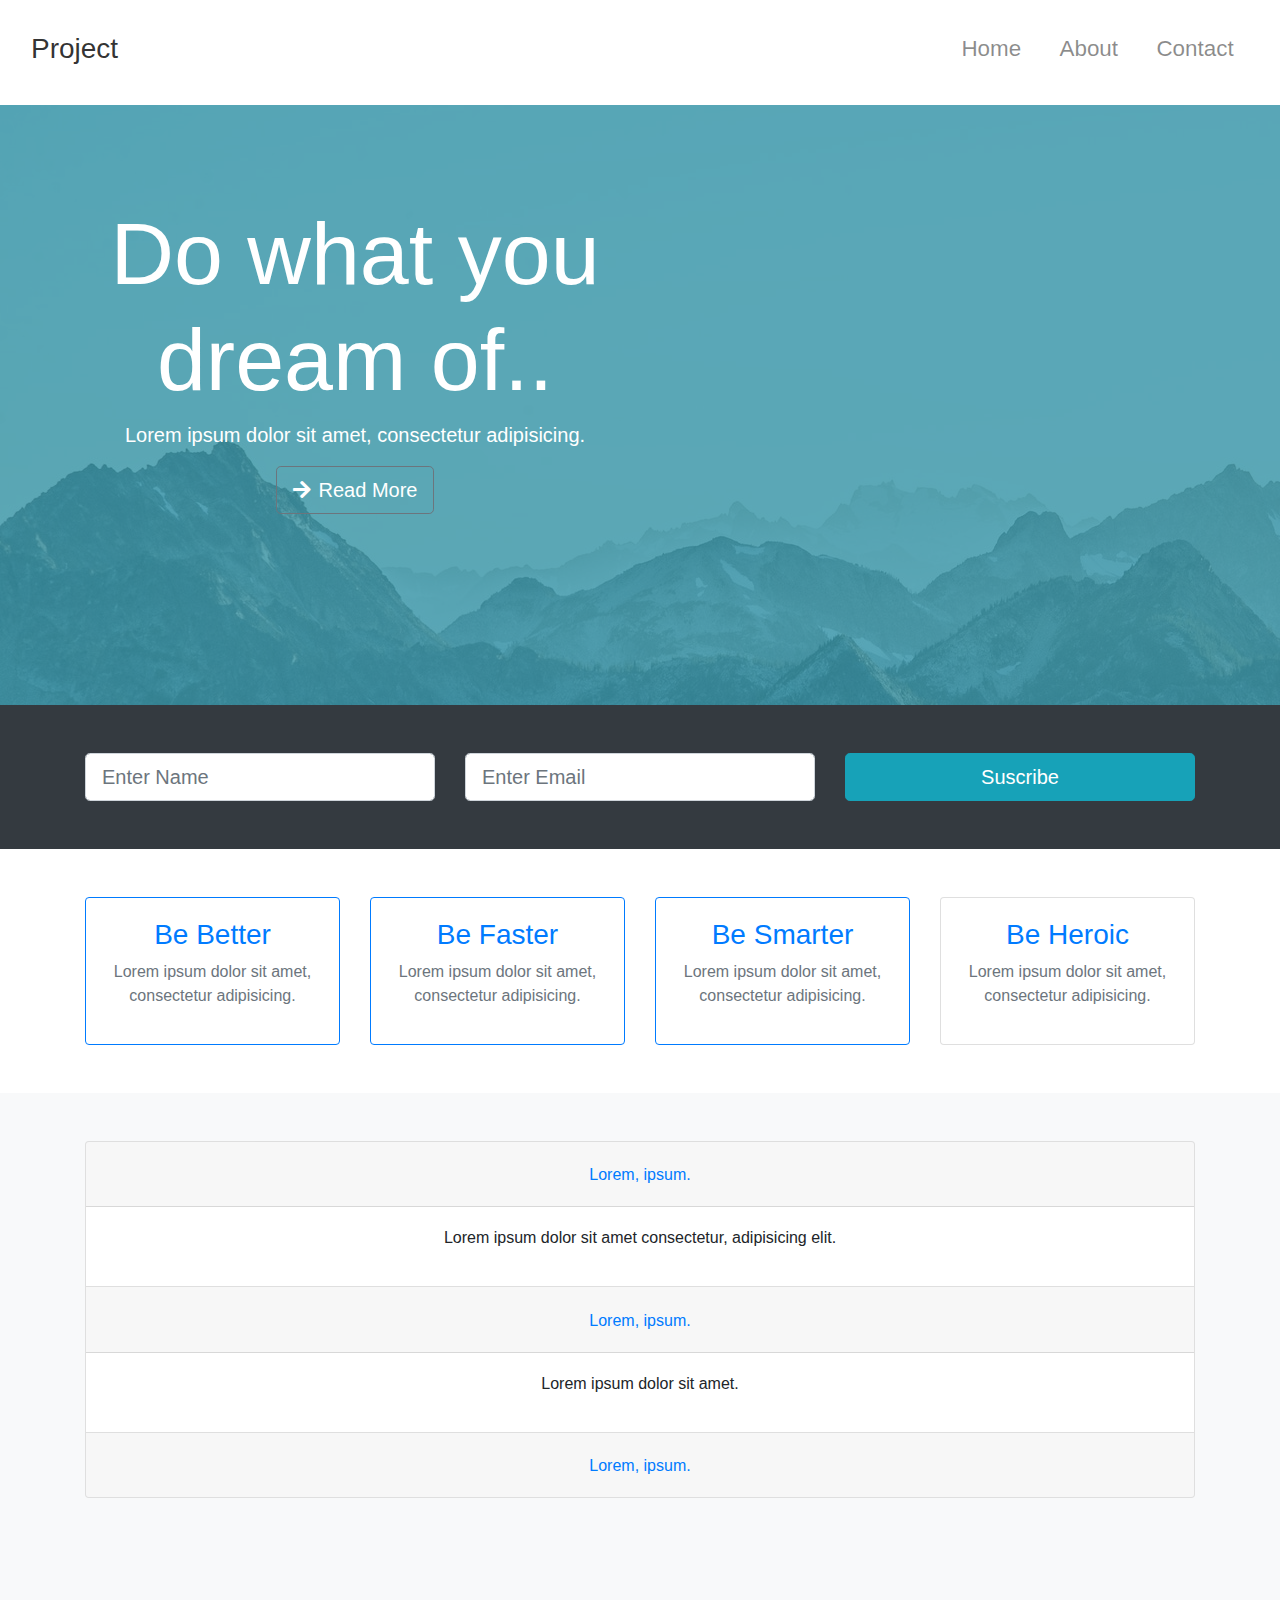
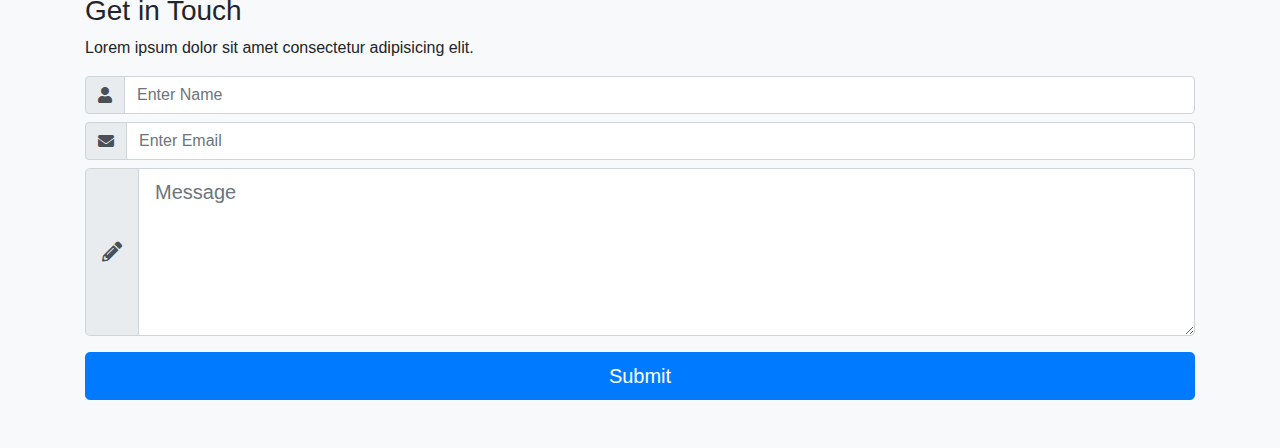
<file: Day-1/index.html>
<!DOCTYPE html>
<html lang="en">

<head>
    <meta charset="UTF-8">
    <meta name="viewport" content="width=device-width, initial-scale=1.0">
    <link rel="stylesheet" href="https://stackpath.bootstrapcdn.com/bootstrap/4.4.1/css/bootstrap.min.css">
    <link rel="stylesheet" href="https://use.fontawesome.com/releases/v5.0.13/css/all.css">
    <link rel="stylesheet" href="css/style.css">
    <title>Day 1</title>
</head>

<body id="home" data-spy="scroll" data-target="#main-nav">
    <nav class="navbar navbar-expand-md navbar-light fixed-top py-4" id="main-nav">
        <div class="container">
            <a href="#" class="navbar-brand">
                <h3 class="d-inline align-middle">Project</h3>
            </a>
            <button class="navbar-toggler" data-toggle="collapse" data-target="#navbarCollapse">
                <span class="navbar-toggler-icon"></span>
            </button>
        </div>
        <div class="collapse navbar-collapse" id="navbarCollapse">
            <ul class="navbar-nav ml-auto">
                <li class="nav-item">
                    <a class="nav-link" href="#">Home</a>
                </li>
                <li class="nav-item">
                    <a class="nav-link" href="#about">About</a>
                </li>
                <li class="nav-item">
                    <a href="#contact" class="nav-link">Contact</a>
                </li>
            </ul>
        </div>
        </div>
    </nav>

    <!-- showcase -->
    <section id="showcase" class="py-5">
        <div class="primary-overlay text-white">
            <div class="container">
                <div class="row">
                    <div class="col-lg-6 text-center">
                        <h1 class="display-2 mt-5 pt-5">
                            Do what you dream of..
                        </h1>
                        <p class="lead">Lorem ipsum dolor sit amet, consectetur adipisicing.</p>
                        <a href="#" class="btn btn-outline-secondary btn-lg text-white">
                            <i class="fas fa-arrow-right pr-2"></i>Read More
                        </a>
                    </div>
                </div>
            </div>
        </div>
    </section>

    <!-- NewsLetter -->
    <section id="newsletter" class="bg-dark text-white py-5">
        <div class="container">
            <div class="row">
                <div class="col-md-4">
                    <input type="text" class="form-control form-control-lg mb-resp form" placeholder="Enter Name">
                </div>
                <div class="col-md-4">
                    <input type="text" class="form-control form-control-lg mb-resp" placeholder="Enter Email">
                </div>
                <div class="col-md-4">
                    <button class="btn btn-info btn-lg btn-block">
                        <i class="fas fa-envelope-open-o"></i>Suscribe
                    </button>
                </div>
            </div>
        </div>
    </section>

    <!-- Boxes -->
    <section id="boxes" class="py-5">
        <div class="container">
            <div class="row">
                <div class="col-md-3">
                    <div class="card text-center border-primary mb-resp">
                        <div class="card-body">
                            <h3 class="text-primary">Be Better</h3>
                            <p class="text-muted">Lorem ipsum dolor sit amet, consectetur adipisicing.</p>
                        </div>
                    </div>
                </div>
                <div class="col-md-3">
                    <div class="card text-center border-primary text-white mb-resp">
                        <div class="card-body">
                            <h3 class="text-primary">Be Faster</h3>
                            <p class="text-muted">Lorem ipsum dolor sit amet, consectetur adipisicing.</p>
                        </div>
                    </div>
                </div>
                <div class="col-md-3">
                    <div class="card text-center border-primary mb-resp">
                        <div class="card-body">
                            <h3 class="text-primary">Be Smarter</h3>
                            <p class="text-muted">Lorem ipsum dolor sit amet, consectetur adipisicing.</p>
                        </div>
                    </div>
                </div>
                <div class="col-md-3">
                    <div class="card text-center boder-primary mb-resp">
                        <div class="card-body">
                            <h3 class="text-primary">Be Heroic</h3>
                            <p class="text-muted">Lorem ipsum dolor sit amet, consectetur adipisicing.</p>
                        </div>
                    </div>
                </div>
            </div>
        </div>
    </section>

    <!-- why-section -->
    <section id="about" class="py-5 text-center bg-light">
        <div class="container">
            <div class="bs-example">
                <div class="accordion" id="accordion">
                    <div class="card">
                        <div class="card-header" id="headingOne">
                            <h2 class="mb-0">
                            <button type="button" class="btn btn-link" data-toggle="collapse" data-target="#collapseOne">Lorem, ipsum.</button>									
                        </h2>
                        </div>
                        <div id="collapseOne" data-parent="#accordion">
                            <div class="card-body">
                                <p>Lorem ipsum dolor sit amet consectetur, adipisicing elit.</p>
                            </div>
                        </div>
                    </div>
                    <div class="card">
                        <div class="card-header" id="headingTwo">
                            <h2 class="mb-0">
                            <button type="button" class="btn btn-link collapsed" data-toggle="collapse" data-target="#collapseTwo">Lorem, ipsum.</button>
                        </h2>
                        </div>
                        <div id="collapseTwo" class="collapse show" aria-labelledby="headingTwo" data-parent="#accordion">
                            <div class="card-body">
                                <p>Lorem ipsum dolor sit amet.</p>
                            </div>
                        </div>
                    </div>
                    <div class="card">
                        <div class="card-header" id="headingThree">
                            <h2 class="mb-0">
                            <button type="button" class="btn btn-link collapsed" data-toggle="collapse" data-target="#collapseThree">Lorem, ipsum.</button>                     
                        </h2>
                        </div>
                        <div id="collapseThree" class="collapse" aria-labelledby="headingThree" data-parent="#accordion">
                            <div class="card-body">
                                <p>Lorem, ipsum dolor sit amet consectetur adipisicing.</p>
                            </div>
                        </div>
                    </div>
                </div>
            </div>
        </div>
    </section>

    <!-- Contact -->
    <section id="contact" class="bg-light py-5">
        <div class="container">
            <h3>Get in Touch</h3>
            <p>Lorem ipsum dolor sit amet consectetur adipisicing elit.</p>
            <form action="#">
                <div class="input-group input-group-lg-mb-3">
                    <div class="input-group-prepend">
                        <span class="input-group-text mb-2">
                            <i class="fas fa-user"></i>
                        </span>
                    </div>
                    <input type="text" class="form-control mb-2" placeholder="Enter Name">
                </div>
                <div class="input-group input-group-lg-mb-3">
                    <div class="input-group-prepend">
                        <span class="input-group-text mb-2">
                            <i class="fas fa-envelope"></i>
                        </span>
                    </div>
                    <input type="text" class="form-control mb-2" placeholder="Enter Email">
                </div>
                <div class="input-group input-group-lg mb-3">
                    <div class="input-group-prepend">
                        <span class="input-group-text">
                        <i class="fas fa-pencil-alt"></i>
                      </span>
                    </div>
                    <textarea class="form-control" placeholder="Message" rows="5"></textarea>
                </div>

                <input type="submit" value="Submit" class="btn btn-primary btn-block btn-lg">
            </form>
        </div>
    </section>

    <script src="https://code.jquery.com/jquery-3.3.1.slim.min.js"></script>
    <script src="https://cdnjs.cloudflare.com/ajax/libs/popper.js/1.14.7/umd/popper.min.js"></script>
    <script src="https://stackpath.bootstrapcdn.com/bootstrap/4.3.1/js/bootstrap.min.js"></script>
</body>

</html>
</file>
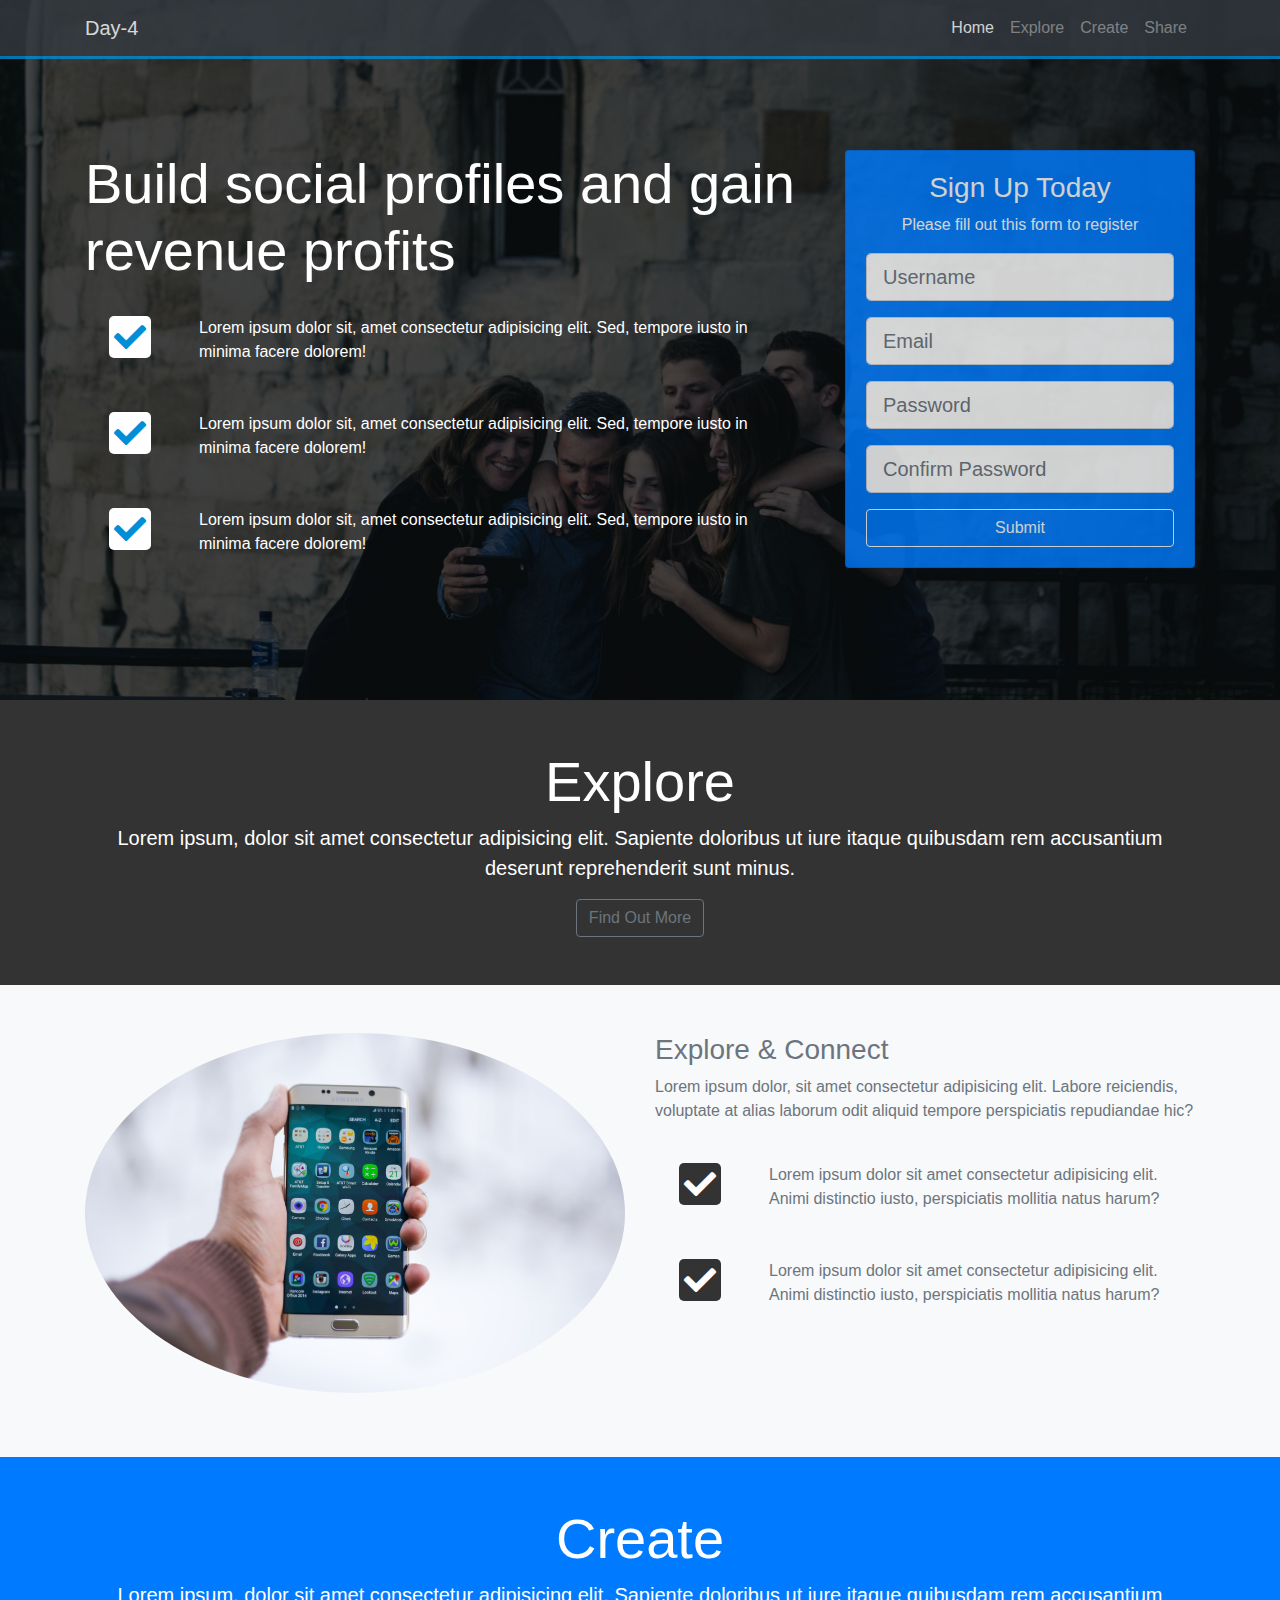
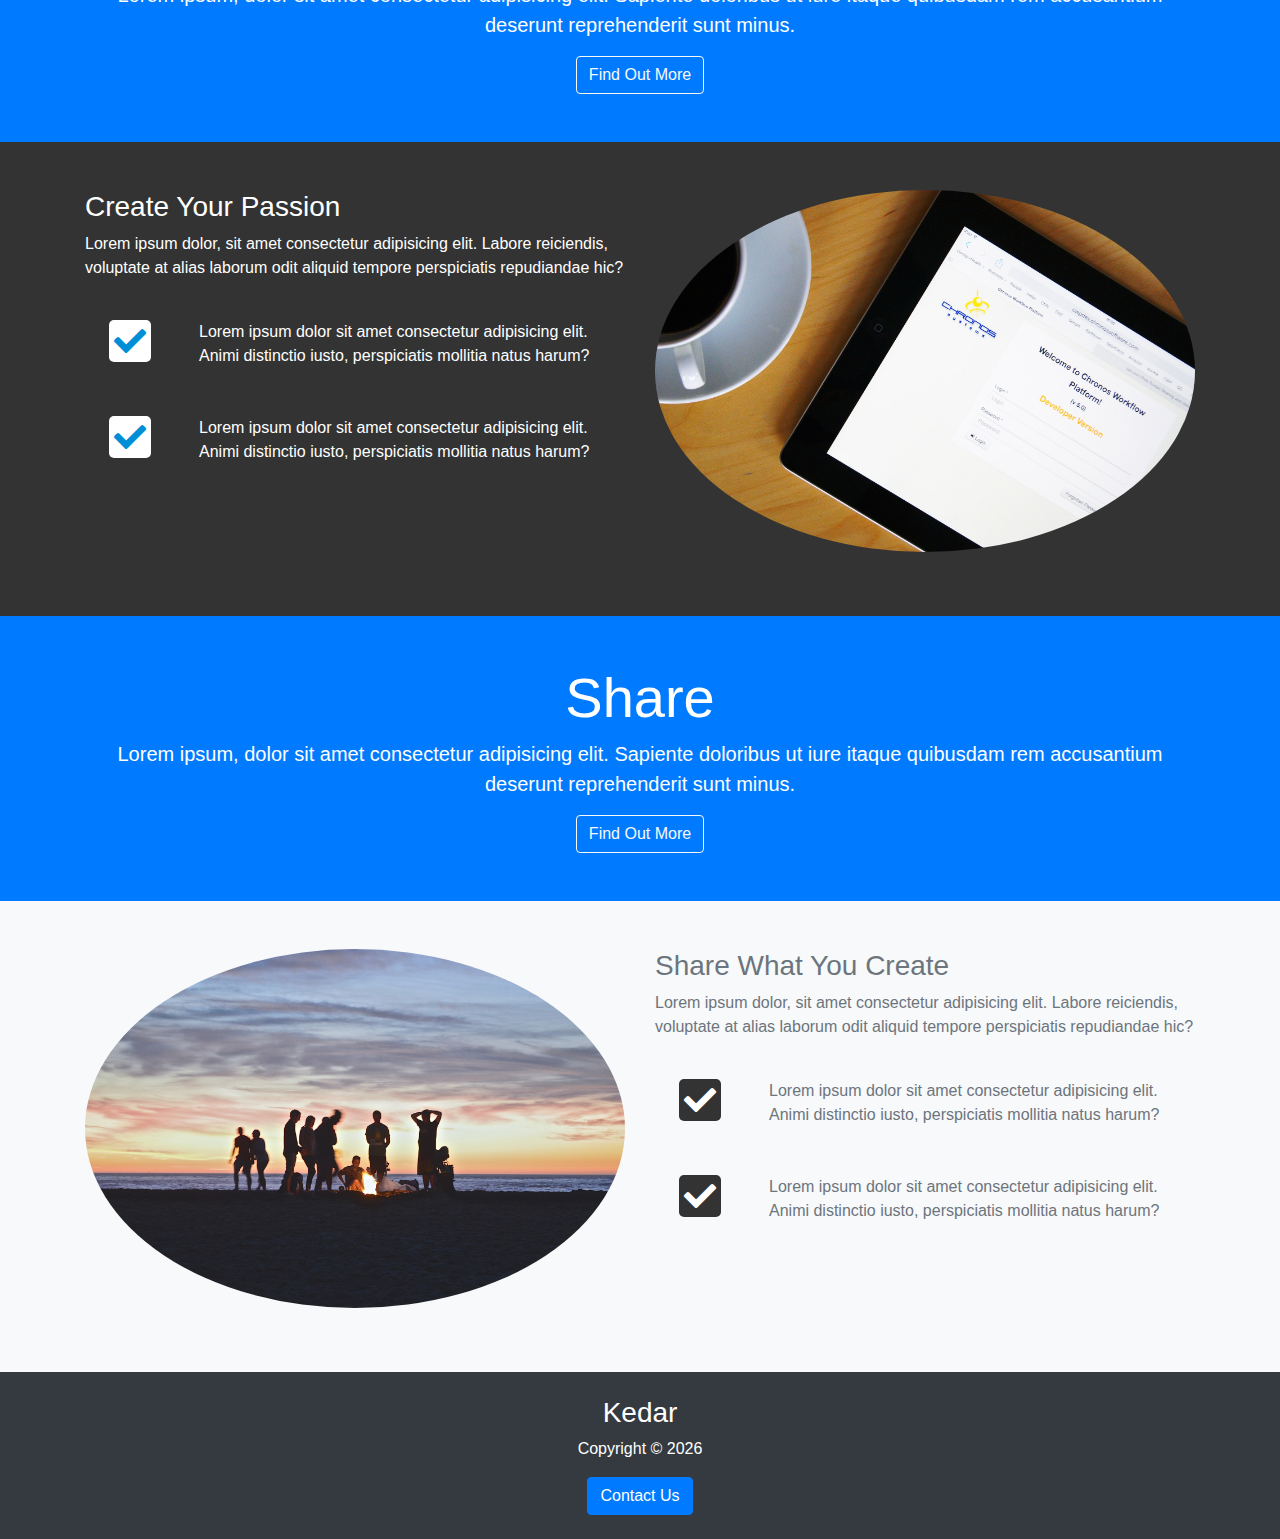
<file: Day-4/index.html>
<!DOCTYPE html>
<html lang="en">

<head>
  <meta charset="UTF-8">
  <meta name="viewport" content="width=device-width, initial-scale=1.0">
  <meta http-equiv="X-UA-Compatible" content="ie=edge">
  <link rel="stylesheet" href="https://use.fontawesome.com/releases/v5.0.13/css/all.css">
  <link rel="stylesheet" href="https://stackpath.bootstrapcdn.com/bootstrap/4.1.1/css/bootstrap.min.css">
  <link rel="stylesheet" href="css/style.css">
  <title>Day-4</title>
</head>

<body data-spy="scroll" data-target="#main-nav" id="home">
  <nav class="navbar navbar-expand-sm bg-dark navbar-dark fixed-top" id="main-nav">
    <div class="container">
      <a href="index.html" class="navbar-brand">Day-4</a>
      <button class="navbar-toggler" data-toggle="collapse" data-target="#navbarCollapse">
        <span class="navbar-toggler-icon"></span>
      </button>
      <div class="collapse navbar-collapse" id="navbarCollapse">
        <ul class="navbar-nav ml-auto">
          <li class="nav-item">
            <a href="#home" class="nav-link">Home</a>
          </li>
          <li class="nav-item">
            <a href="#explore-head-section" class="nav-link">Explore</a>
          </li>
          <li class="nav-item">
            <a href="#create-head-section" class="nav-link">Create</a>
          </li>
          <li class="nav-item">
            <a href="#share-head-section" class="nav-link">Share</a>
          </li>
        </ul>
      </div>
    </div>
  </nav>

  <!-- HOME SECTION -->
  <header id="home-section">
    <div class="dark-overlay">
      <div class="home-inner container">
        <div class="row">
          <div class="col-lg-8 d-none d-lg-block">
            <h1 class="display-4">Build
              <strong>social profiles</strong> and gain revenue
              <strong>profits</strong>
            </h1>
            <div class="d-flex">
              <div class="p-4 align-self-start">
                <i class="fas fa-check fa-2x"></i>
              </div>
              <div class="p-4 align-self-end">
                Lorem ipsum dolor sit, amet consectetur adipisicing elit. Sed, tempore iusto in minima facere dolorem!
              </div>
            </div>

            <div class="d-flex">
              <div class="p-4 align-self-start">
                <i class="fas fa-check fa-2x"></i>
              </div>
              <div class="p-4 align-self-end">
                Lorem ipsum dolor sit, amet consectetur adipisicing elit. Sed, tempore iusto in minima facere dolorem!
              </div>
            </div>

            <div class="d-flex">
              <div class="p-4 align-self-start">
                <i class="fas fa-check fa-2x"></i>
              </div>
              <div class="p-4 align-self-end">
                Lorem ipsum dolor sit, amet consectetur adipisicing elit. Sed, tempore iusto in minima facere dolorem!
              </div>
            </div>
          </div>

          <div class="col-lg-4">
            <div class="card bg-primary text-center card-form">
              <div class="card-body">
                <h3>Sign Up Today</h3>
                <p>Please fill out this form to register</p>
                <form>
                  <div class="form-group">
                    <input type="text" class="form-control form-control-lg" placeholder="Username">
                  </div>
                  <div class="form-group">
                    <input type="email" class="form-control form-control-lg" placeholder="Email">
                  </div>
                  <div class="form-group">
                    <input type="password" class="form-control form-control-lg" placeholder="Password">
                  </div>
                  <div class="form-group">
                    <input type="password" class="form-control form-control-lg" placeholder="Confirm Password">
                  </div>
                  <input type="submit" value="Submit" class="btn btn-outline-light btn-block">
                </form>
              </div>
            </div>
          </div>
        </div>
      </div>
    </div>
  </header>

  <!-- EXPLORE HEAD -->
  <section id="explore-head-section">
    <div class="container">
      <div class="row">
        <div class="col text-center py-5">
          <h1 class="display-4">Explore</h1>
          <p class="lead">Lorem ipsum, dolor sit amet consectetur adipisicing elit. Sapiente doloribus ut iure itaque quibusdam rem accusantium
            deserunt reprehenderit sunt minus.</p>
          <a href="#" class="btn btn-outline-secondary">Find Out More</a>
        </div>
      </div>
    </div>
  </section>

  <!-- EXPLORE SECTION -->
  <section id="explore-section" class="bg-light text-muted py-5">
    <div class="container">
      <div class="row">
        <div class="col-md-6">
          <img src="img/explore-section1.jpg" alt="" class="img-fluid mb-3 rounded-circle">
        </div>
        <div class="col-md-6">
          <h3>Explore & Connect</h3>
          <p>Lorem ipsum dolor, sit amet consectetur adipisicing elit. Labore reiciendis, voluptate at alias laborum odit aliquid
            tempore perspiciatis repudiandae hic?</p>
          <div class="d-flex">
            <div class="p-4 align-self-start">
              <i class="fas fa-check fa-2x"></i>
            </div>
            <div class="p-4 align-self-end">
              Lorem ipsum dolor sit amet consectetur adipisicing elit. Animi distinctio iusto, perspiciatis mollitia natus harum?
            </div>
          </div>

          <div class="d-flex">
            <div class="p-4 align-self-start">
              <i class="fas fa-check fa-2x"></i>
            </div>
            <div class="p-4 align-self-end">
              Lorem ipsum dolor sit amet consectetur adipisicing elit. Animi distinctio iusto, perspiciatis mollitia natus harum?
            </div>
          </div>
        </div>
      </div>
    </div>
  </section>

  <!-- CREATE HEAD -->
  <section id="create-head-section" class="bg-primary">
    <div class="container">
      <div class="row">
        <div class="col text-center py-5">
          <h1 class="display-4">Create</h1>
          <p class="lead">Lorem ipsum, dolor sit amet consectetur adipisicing elit. Sapiente doloribus ut iure itaque quibusdam rem accusantium
            deserunt reprehenderit sunt minus.</p>
          <a href="#" class="btn btn-outline-light">Find Out More</a>
        </div>
      </div>
    </div>
  </section>

  <!-- CREATE SECTION -->
  <section id="create-section" class="py-5">
    <div class="container">
      <div class="row">
        <div class="col-md-6 order-2">
          <img src="img/create-section1.jpg" alt="" class="img-fluid mb-3 rounded-circle">
        </div>
        <div class="col-md-6 order-1">
          <h3>Create Your Passion</h3>
          <p>Lorem ipsum dolor, sit amet consectetur adipisicing elit. Labore reiciendis, voluptate at alias laborum odit aliquid
            tempore perspiciatis repudiandae hic?</p>
          <div class="d-flex">
            <div class="p-4 align-self-start">
              <i class="fas fa-check fa-2x"></i>
            </div>
            <div class="p-4 align-self-end">
              Lorem ipsum dolor sit amet consectetur adipisicing elit. Animi distinctio iusto, perspiciatis mollitia natus harum?
            </div>
          </div>

          <div class="d-flex">
            <div class="p-4 align-self-start">
              <i class="fas fa-check fa-2x"></i>
            </div>
            <div class="p-4 align-self-end">
              Lorem ipsum dolor sit amet consectetur adipisicing elit. Animi distinctio iusto, perspiciatis mollitia natus harum?
            </div>
          </div>
        </div>
      </div>
    </div>
  </section>

  <!-- SHARE HEAD -->
  <section id="share-head-section" class="bg-primary">
    <div class="container">
      <div class="row">
        <div class="col text-center py-5">
          <h1 class="display-4">Share</h1>
          <p class="lead">Lorem ipsum, dolor sit amet consectetur adipisicing elit. Sapiente doloribus ut iure itaque quibusdam rem accusantium
            deserunt reprehenderit sunt minus.</p>
          <a href="#" class="btn btn-outline-light">Find Out More</a>
        </div>
      </div>
    </div>
  </section>

  <!-- SHARE SECTION -->
  <section id="share-section" class="bg-light text-muted py-5">
    <div class="container">
      <div class="row">
        <div class="col-md-6">
          <img src="img/share-section1.jpg" alt="" class="img-fluid mb-3 rounded-circle">
        </div>
        <div class="col-md-6">
          <h3>Share What You Create</h3>
          <p>Lorem ipsum dolor, sit amet consectetur adipisicing elit. Labore reiciendis, voluptate at alias laborum odit aliquid
            tempore perspiciatis repudiandae hic?</p>
          <div class="d-flex">
            <div class="p-4 align-self-start">
              <i class="fas fa-check fa-2x"></i>
            </div>
            <div class="p-4 align-self-end">
              Lorem ipsum dolor sit amet consectetur adipisicing elit. Animi distinctio iusto, perspiciatis mollitia natus harum?
            </div>
          </div>

          <div class="d-flex">
            <div class="p-4 align-self-start">
              <i class="fas fa-check fa-2x"></i>
            </div>
            <div class="p-4 align-self-end">
              Lorem ipsum dolor sit amet consectetur adipisicing elit. Animi distinctio iusto, perspiciatis mollitia natus harum?
            </div>
          </div>
        </div>
      </div>
    </div>
  </section>

  <!-- FOOTER -->
  <footer id="main-footer" class="bg-dark">
    <div class="container">
      <div class="row">
        <div class="col text-center py-4">
          <h3>Kedar</h3>
          <p>Copyright &copy;
            <span id="year"></span>
          </p>
          <button class="btn btn-primary" data-toggle="modal" data-target="#contactModal">Contact Us</button>
        </div>
      </div>
    </div>
  </footer>

  <!-- CONTACT MODAL -->
  <div class="modal fade text-dark" id="contactModal">
    <div class="modal-dialog">
      <div class="modal-content">
        <div class="modal-header">
          <h5 class="modal-title">Contact Us</h5>
          <button class="close" data-dismiss="modal">
            <span>&times;</span>
          </button>
        </div>
        <div class="modal-body">
          <form>
            <div class="form-group">
              <label for="name">Name</label>
              <input type="text" class="form-control">
            </div>
            <div class="form-group">
              <label for="email">Email</label>
              <input type="email" class="form-control">
            </div>
            <div class="form-group">
              <label for="message">Message</label>
              <textarea class="form-control"></textarea>
            </div>
          </form>
        </div>
        <div class="modal-footer">
          <button class="btn btn-primary btn-block">Submit</button>
        </div>
      </div>
    </div>
  </div>


  <script src="http://code.jquery.com/jquery-3.3.1.min.js"></script>
  <script src="https://cdnjs.cloudflare.com/ajax/libs/popper.js/1.14.3/umd/popper.min.js"></script>
  <script src="https://stackpath.bootstrapcdn.com/bootstrap/4.1.1/js/bootstrap.min.js"></script>

  <script>
    // Get the current year for the copyright
    $('#year').text(new Date().getFullYear());

    // Init Scrollspy
    $('body').scrollspy({ target: '#main-nav' });

    // Smooth Scrolling
    $("#main-nav a").on('click', function (event) {
      if (this.hash !== "") {
        event.preventDefault();

        const hash = this.hash;

        $('html, body').animate({
          scrollTop: $(hash).offset().top
        }, 800, function () {

          window.location.hash = hash;
        });
      }
    });
  </script>
</body>

</html>
</file>
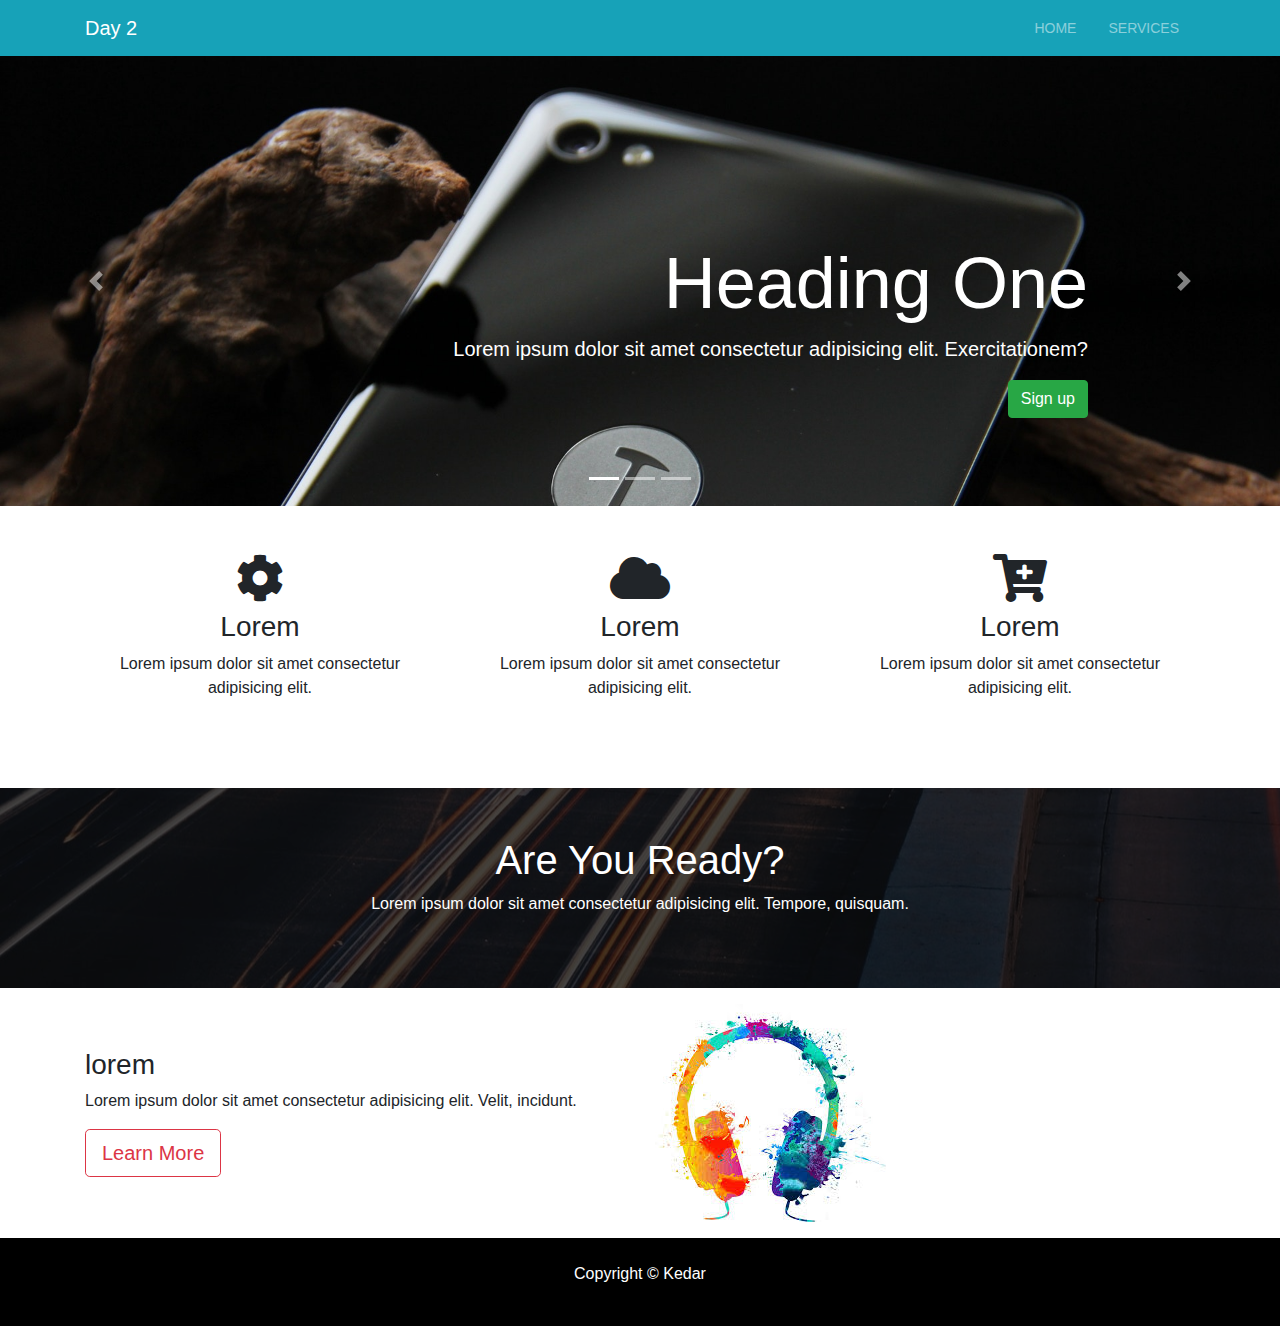
<file: Day2/index.html>
<!DOCTYPE html>
<html lang="en">
<head>
    <meta charset="UTF-8">
    <meta name="viewport" content="width=device-width, initial-scale=1.0">
    <link rel="stylesheet" href="https://stackpath.bootstrapcdn.com/bootstrap/4.4.1/css/bootstrap.min.css">
    <link rel="stylesheet" href="https://use.fontawesome.com/releases/v5.0.13/css/all.css">
    <link rel="stylesheet" href="css/style.css">
    <title>Day 2</title>
</head>
<body>
    <nav class="navbar navbar-expand-sm navbar-dark bg-info">
        <div class="container">
            <a class="navbar-brand" href="#">Day 2</a>
            <button class="navbar-toggler" type="button" data-toggle="collapse" data-target="#navbarCollapse" aria-controls="navbarSupportedContent">
                <span class="navbar-toggler-icon"></span>
              </button>
              <div class="collapse navbar-collapse" id="navbarCollapse">
                <ul class="navbar-nav ml-auto">
                  <li class="nav-item ">
                    <a class="nav-link" href="index.html">Home</a>
                  </li>
                  <li class="nav-item">
                    <a class="nav-link" href="services.html">Services</a>
                  </li>
                </ul>
              </div>
        </div>
      </nav>

      <section id="showcase">
      <div id="myCarousel" class="carousel slide" data-ride="carousel">
        <ol class="carousel-indicators">
          <li data-target="#myCarousel" data-slide-to="0" class="active"></li>
          <li data-target="#myCarousel" data-slide-to="1"></li>
          <li data-target="#myCarousel" data-slide-to="2"></li>
        </ol>
        <div class="carousel-inner">
          <div class="carousel-item carousel-image-1 active">
            <div class="container">
                <div class="carousel-caption text-right mb-5">
                    <h1 class="display-3">Heading One</h1>
                    <p class="lead">Lorem ipsum dolor sit amet consectetur adipisicing elit. Exercitationem?</p>
                    <a href="#" class="btn btn-success">Sign up</a>
                </div>
            </div>
          </div>

          <div class="carousel-item carousel-image-2">
            <div class="container">
                <div class="carousel-caption text-right mb-5">
                    <h1 class="display-3">Heading One</h1>
                    <p class="lead">Lorem ipsum dolor sit amet consectetur adipisicing elit. Exercitationem?</p>
                    <a href="#" class="btn btn-info">Sign up</a>
                </div>
            </div>
          </div>

          <div class="carousel-item carousel-image-3">
            <div class="container">
                <div class="carousel-caption text-right mb-5">
                    <h1 class="display-3">Heading One</h1>
                    <p class="lead">Lorem ipsum dolor sit amet consectetur adipisicing elit. Exercitationem?</p>
                    <a href="#" class="btn btn-danger">Sign up</a>
                </div>
            </div>
          </div>
          </div>
          
          <a href="#myCarousel" data-slide="prev" class="carousel-control-prev">
            <span class="carousel-control-prev-icon"></span>
          </a>
    
          <a href="#myCarousel" data-slide="next" class="carousel-control-next">
            <span class="carousel-control-next-icon"></span>
          </a>
        </div>
      </section>

      <!-- home-icons -->
      <section id="home-icons" class="py-5">
        <div class="container">
            <div class="row">
                <div class="col-md-4 mb-4 text-center">
                    <i class="fas fa-cog fa-3x mb-2"></i>
                    <h3>Lorem</h3>
                    <p>Lorem ipsum dolor sit amet consectetur adipisicing elit.</p>
                </div>
                <div class="col-md-4 mb-4 text-center">
                    <i class="fas fa-cloud fa-3x mb-2"></i>
                    <h3>Lorem</h3>
                    <p>Lorem ipsum dolor sit amet consectetur adipisicing elit.</p>
                </div>
                <div class="col-md-4 mb-4 text-center">
                    <i class="fas fa-cart-plus fa-3x mb-2"></i>
                    <h3>Lorem</h3>
                    <p>Lorem ipsum dolor sit amet consectetur adipisicing elit.</p>
                </div>

            </div>
        </div>
      </section>

      <!-- home-heading-sections -->
        <section id="home-heading" class="py-5">
            <div class="dark-overlay">
                <div class="row">
                    <div class="col">
                        <div class="container pt-5">
                            <h1>Are You Ready?</h1>
                            <p class="d-none d-md-block">Lorem ipsum dolor sit amet consectetur adipisicing elit. Tempore, quisquam.</p> 
                        </div>
                    </div>
                </div>
            </div>
        </section>

        <!-- info-section -->
      <section id="info" class="py-3">
          <div class="container">
              <div class="row">
                  <div class="col-md-6 align-self-center">
                      <h3>lorem</h3>
                      <p>Lorem ipsum dolor sit amet consectetur adipisicing elit. Velit, incidunt.</p>
                      <a href="about.html" class="btn btn-outline-danger btn-lg">Learn More</a>
                  </div>
                  <div class="col-md-6">
                      <img src="image/yeah.jpg" alt="image" class="img-fluid">
                  </div>
              </div>
          </div>
      </section>

      <footer id="main-footer" class="text-center p-4">
          <div class="container">
              <div class="row">
                  <div class="col">
                      <p>Copyright &copy;
                      <span id="year"></span>Kedar</p>
                  </div>
              </div>
          </div>

      </footer>

  
    
      
<script src="https://code.jquery.com/jquery-3.4.1.slim.min.js"></script>
<script src="https://cdn.jsdelivr.net/npm/popper.js@1.16.0/dist/umd/popper.min.js"></script>
<script src="https://stackpath.bootstrapcdn.com/bootstrap/4.4.1/js/bootstrap.min.js"></script>
</body>
</html>
</file>
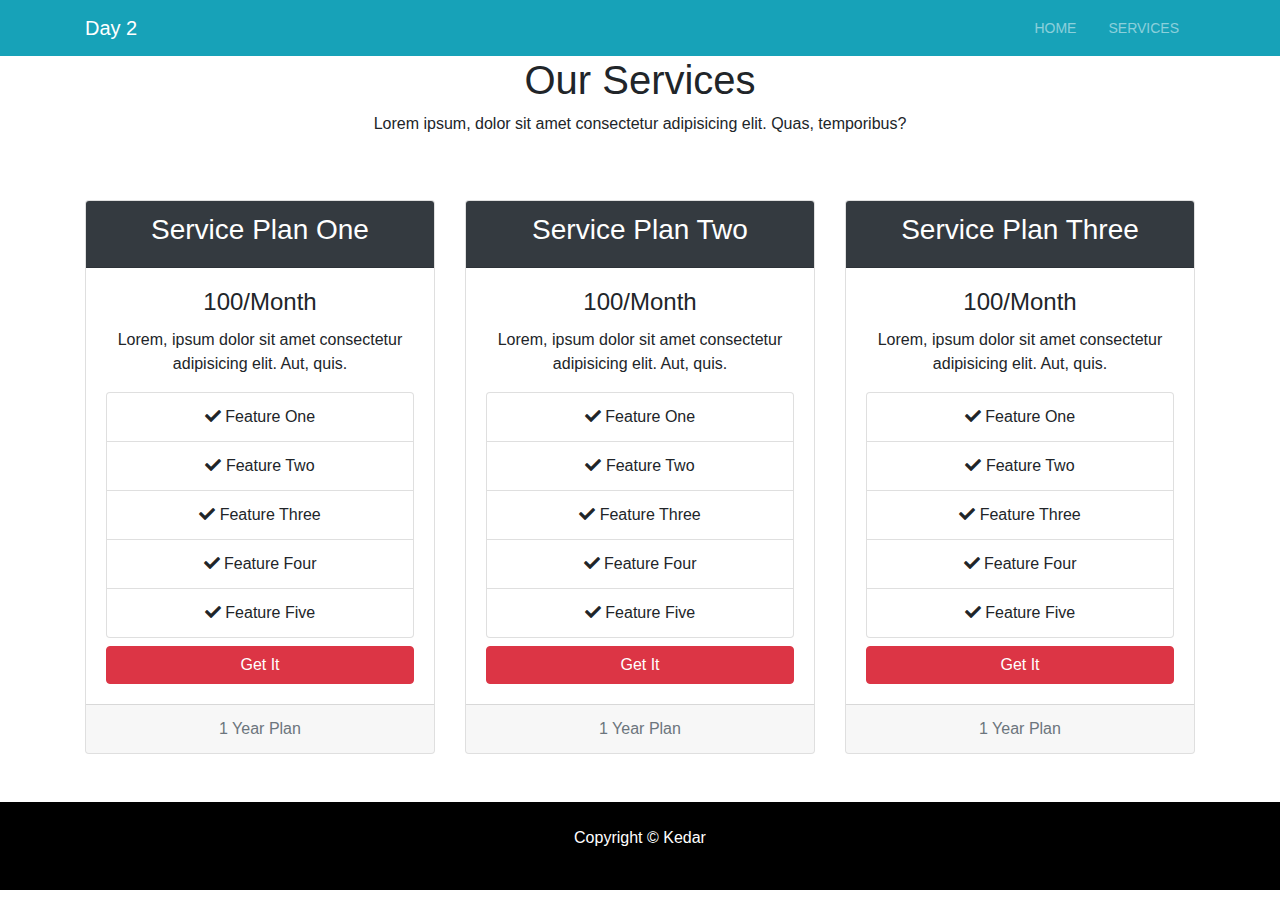
<file: Day2/services.html>
<!DOCTYPE html>
<html lang="en">
<head>
    <meta charset="UTF-8">
    <meta name="viewport" content="width=device-width, initial-scale=1.0">
    <link rel="stylesheet" href="https://stackpath.bootstrapcdn.com/bootstrap/4.4.1/css/bootstrap.min.css">
    <link rel="stylesheet" href="https://use.fontawesome.com/releases/v5.0.13/css/all.css">
    <link rel="stylesheet" href="css/style.css">
    <title>Day 2</title>
</head>
<body>
    <nav class="navbar navbar-expand-sm navbar-dark bg-info">
        <div class="container">
            <a class="navbar-brand" href="#">Day 2</a>
            <button class="navbar-toggler" type="button" data-toggle="collapse" data-target="#navbarCollapse" aria-controls="navbarSupportedContent">
                <span class="navbar-toggler-icon"></span>
              </button>
              <div class="collapse navbar-collapse" id="navbarCollapse">
                <ul class="navbar-nav ml-auto">
                  <li class="nav-item ">
                    <a class="nav-link" href="index.html">Home</a>
                  </li>
                  <li class="nav-item">
                    <a class="nav-link" href="services.html">Services</a>
                  </li>
                </ul>
              </div>
        </div>
      </nav>

       <!-- PAGE HEADER -->
  <header id="page-header">
    <div class="container">
      <div class="row">
        <div class="col-md-6 m-auto text-center">
          <h1>Our Services</h1>
          <p>Lorem ipsum, dolor sit amet consectetur adipisicing elit. Quas, temporibus?</p>
        </div>
      </div>
    </div>
  </header>
   <!-- SERVICES SECTION -->
   <section id="services" class="py-5">
    <div class="container">
      <div class="row">
        <div class="col-md-4">
          <div class="card text-center">
            <div class="card-header bg-dark text-white">
              <h3>Service Plan One</h3>
            </div>
            <div class="card-body">
              <h4 class="card-title">100/Month</h4>
              <p class="card-text">Lorem, ipsum dolor sit amet consectetur adipisicing elit. Aut, quis.</p>
              <ul class="list-group">
                <li class="list-group-item">
                  <i class="fas fa-check"></i> Feature One
                </li>
                <li class="list-group-item">
                  <i class="fas fa-check"></i> Feature Two
                </li>
                <li class="list-group-item">
                  <i class="fas fa-check"></i> Feature Three
                </li>
                <li class="list-group-item">
                  <i class="fas fa-check"></i> Feature Four
                </li>
                <li class="list-group-item">
                  <i class="fas fa-check"></i> Feature Five
                </li>
              </ul>
              <a href="#" class="btn btn-danger btn-block mt-2">Get It</a>
            </div>
            <div class="card-footer text-muted">
              1 Year Plan
            </div>
          </div>
        </div>
        <div class="col-md-4">
          <div class="card text-center">
            <div class="card-header bg-dark text-white">
              <h3>Service Plan Two</h3>
            </div>
            <div class="card-body">
              <h4 class="card-title">100/Month</h4>
              <p class="card-text">Lorem, ipsum dolor sit amet consectetur adipisicing elit. Aut, quis.</p>
              <ul class="list-group">
                <li class="list-group-item">
                  <i class="fas fa-check"></i> Feature One
                </li>
                <li class="list-group-item">
                  <i class="fas fa-check"></i> Feature Two
                </li>
                <li class="list-group-item">
                  <i class="fas fa-check"></i> Feature Three
                </li>
                <li class="list-group-item">
                  <i class="fas fa-check"></i> Feature Four
                </li>
                <li class="list-group-item">
                  <i class="fas fa-check"></i> Feature Five
                </li>
              </ul>
              <a href="#" class="btn btn-danger btn-block mt-2">Get It</a>
            </div>
            <div class="card-footer text-muted">
              1 Year Plan
            </div>
          </div>
        </div>
        <div class="col-md-4">
          <div class="card text-center">
            <div class="card-header bg-dark text-white">
              <h3>Service Plan Three</h3>
            </div>
            <div class="card-body">
              <h4 class="card-title">100/Month</h4>
              <p class="card-text">Lorem, ipsum dolor sit amet consectetur adipisicing elit. Aut, quis.</p>
              <ul class="list-group">
                <li class="list-group-item">
                  <i class="fas fa-check"></i> Feature One
                </li>
                <li class="list-group-item">
                  <i class="fas fa-check"></i> Feature Two
                </li>
                <li class="list-group-item">
                  <i class="fas fa-check"></i> Feature Three
                </li>
                <li class="list-group-item">
                  <i class="fas fa-check"></i> Feature Four
                </li>
                <li class="list-group-item">
                  <i class="fas fa-check"></i> Feature Five
                </li>
              </ul>
              <a href="#" class="btn btn-danger btn-block mt-2">Get It</a>
            </div>
            <div class="card-footer text-muted">
              1 Year Plan
            </div>
          </div>
        </div>
      </div>
    </div>
  </section>
      <footer id="main-footer" class="text-center p-4">
          <div class="container">
              <div class="row">
                  <div class="col">
                      <p>Copyright &copy;
                      <span id="year"></span>Kedar</p>
                  </div>
              </div>
          </div>
      </footer>

<script src="https://code.jquery.com/jquery-3.4.1.slim.min.js"></script>
<script src="https://cdn.jsdelivr.net/npm/popper.js@1.16.0/dist/umd/popper.min.js"></script>
<script src="https://stackpath.bootstrapcdn.com/bootstrap/4.4.1/js/bootstrap.min.js"></script>
</body>
</html>
</file>
<file: Day-1/css/style.css>
body {
    margin-top: 105px; }
  
  .navbar {
    opacity: 0.9;
    background: #fff; }
    
    .navbar .nav-item {
      font-size: 1.4rem;
      padding-right: 1.4rem; }
  
  #showcase {
    position: relative;
    background: url("../image/mountains.jpg");
    min-height: 600px; }
    
    #showcase .primary-overlay {
      background: rgba(50, 146, 166, 0.8);
      position: absolute;
      top: 0;
      left: 0;
      width: 100%;
      height: 100%; }
  
  .info-header {
    width: 50%;
    margin: auto;
    border-bottom: 1px #ddd solid; }
    
  @media (max-width: 768px) {
    #showcase {
      min-height: 500px; }
      #showcase h1 {
        font-size: 4rem; }
  
    .mb-resp {
      margin-bottom: 1rem; } 
    }
</file>
<file: Day-4/css/style.css>
body {
  background: #333;
  color: #fff;
}

.navbar {
  border-bottom: #008ed6 3px solid;
  opacity: 0.8;
}

#home-section {
  background: url(../img/home.jpg);
  background-repeat: no-repeat;
  background-size: cover;
  background-attachment: fixed;
  min-height: 700px;
}

#home-section .dark-overlay {
  position: absolute;
  top: 0;
  left: 0;
  width: 100%;
  min-height: 700px;
  background: rgba(0, 0, 0, 0.7);
}

#home-section .home-inner {
  padding-top: 150px;
}

#home-section .card-form {
  opacity: 0.8;
}

#home-section .fas,
#create-section .fas {
  color: #008ed6;
  background: #fff;
  padding: 5px;
  border-radius: 5px;
}

#explore-section .fas,
#share-section .fas {
  background: #333;
  color: #fff;
  padding: 5px;
  border-radius: 5px;
}
</file>
<file: Day2/css/style.css>
body {
    overflow-x: hidden;
  }
  
  .navbar .nav-link{
      font-size: 14px;
      text-transform: uppercase;
      padding-left: 1rem !important;
      padding-right: 1rem !important;
  }

  .navbar .nav-item.active {
    border-left: #444 3px solid;
  }

  .carousel-item {
    height: 450px;
  }

  .carousel-image-1 {
    background: url('../image/image1.jpg');
    background-size: cover;
  }
  
  .carousel-image-2 {
    background: url('../image/image2.jpg');
    background-size: cover;
  }
  
  .carousel-image-3 {
    background: url('../image/image3.jpg');
    background-size: cover;
  }

  #home-heading{
      position: relative;
      min-height: 200px;
      background: url('../image/lights.jpg');
      background-repeat: no-repeat;
      background-attachment: fixed;
      text-align: center;
      color: #fff;
  }

  .dark-overlay{
      position: absolute;
      top: 0;
      left: 0;
      width: 100%;
      height: 100%;
      background: rgba(0,0,0,0.7);
  }

  #main-footer {
    background: #000;
    color: #fff;
  }
</file>
